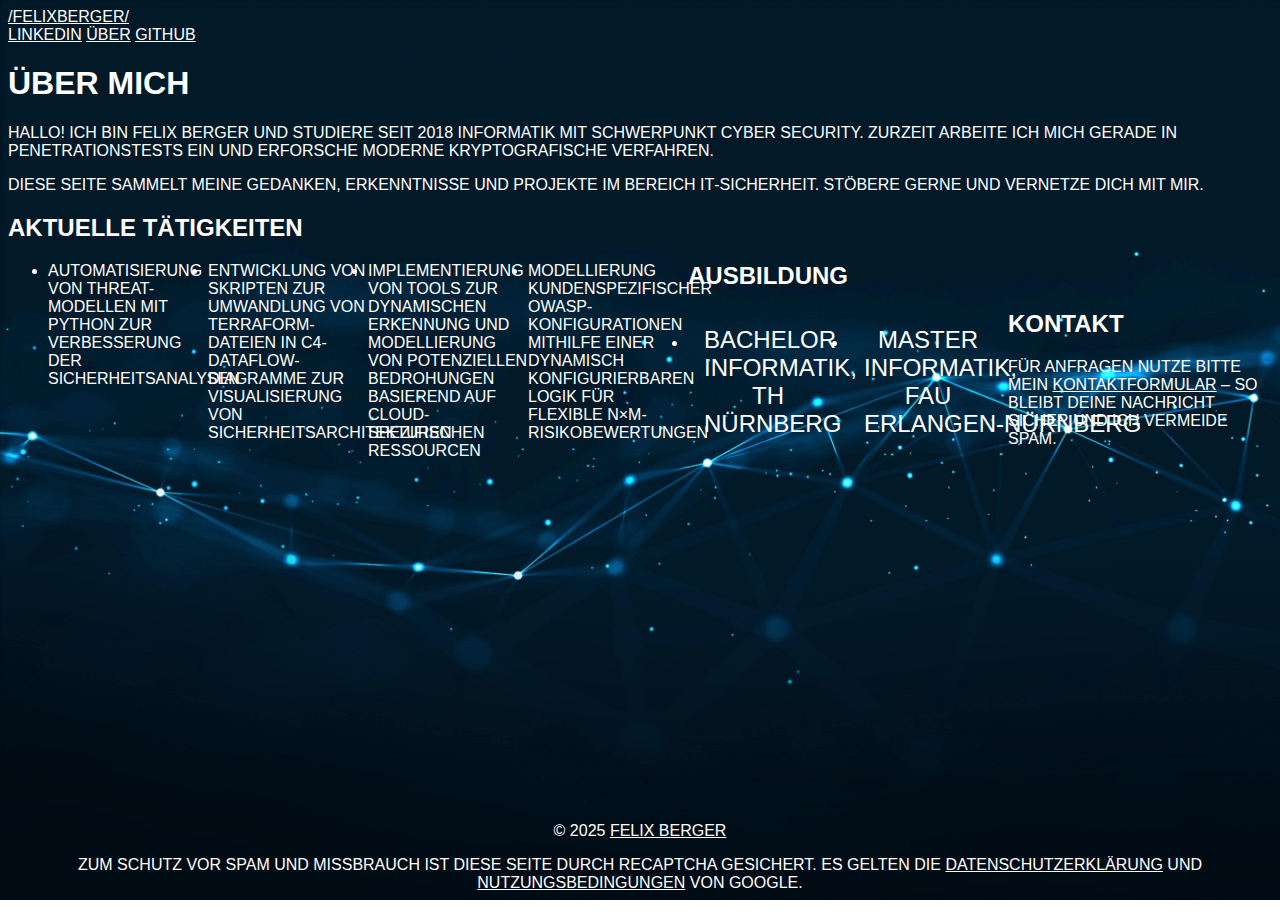
<file: about/index.html>
<!DOCTYPE html>
<html lang="de-de">
<head>
  <meta charset="utf-8">
  <meta name="viewport" content="width=device-width,initial-scale=1">
  <meta name="author" content="Felix Berger">
  <meta name="theme-color" content="#000000">
  <link rel="apple-touch-icon" sizes="180x180" href="images/apple-touch-icon.png">
  <link rel="icon" href="../images/favicon.ico" type="image/x-icon">
  <link rel="icon" type="../image/png" sizes="32x32" href="images/favicon-32x32.png">
  <title>Über</title>
  <link rel="stylesheet" href="../css/style.css">
  <link rel="stylesheet" href="../css/contact.css">
  <link href="https://fonts.googleapis.com/css?family=Open+Sans|Unica+One&display=swap" rel="stylesheet">
  <script src="https://www.google.com/recaptcha/api.js?render=6Le4BB4rAAAAACYeaNpwBlBmwd-7qOYVjmtOR4_u"></script>
  <script src="../js/contact.js" defer></script>
  <script>
    const links = document.links;
    for (let link of links) {
      if (link.hostname !== window.location.hostname) {
        link.target = "_blank";
      }
    }
  </script>
</head>
<body id="page">
  <header id="site-header" class="animated slideInUp">
    <div class="hdr-wrapper section-inner">
      <div class="site-branding"><a href="../index.html">/FelixBerger/</a></div>
      <nav class="site-nav">
        <a href="https://www.linkedin.com/in/felix-berger-95b492177" target="_blank">LinkedIn</a>
        <a href="index.html">Über</a>
        <a href="https://github.com/Zylesto" target="_blank">GitHub</a>
      </nav>
    </div>
  </header>

  <main class="site-main section-inner thin animated fadeIn faster">
    <h1>Über mich</h1>
    <div class="content">
      <p>Hallo! Ich bin Felix Berger und studiere seit 2018 Informatik mit Schwerpunkt Cyber Security. Zurzeit arbeite ich mich gerade in Penetrationstests ein und erforsche moderne kryptografische Verfahren.</p>
      <p>Diese Seite sammelt meine Gedanken, Erkenntnisse und Projekte im Bereich IT‑Sicherheit. Stöbere gerne und vernetze dich mit mir.</p>

      <section>
        <h2>Aktuelle Tätigkeiten</h2>
        <ul>
          <li>Automatisierung von Threat-Modellen mit Python zur Verbesserung der Sicherheitsanalysen</li>
          <li>Entwicklung von Skripten zur Umwandlung von Terraform-Dateien in C4-Dataflow-Diagramme zur Visualisierung von Sicherheitsarchitekturen</li>
          <li>Implementierung von Tools zur dynamischen Erkennung und Modellierung von potenziellen Bedrohungen basierend auf cloud-spezifischen Ressourcen</li>
          <li>Modellierung kundenspezifischer OWASP-Konfigurationen mithilfe einer dynamisch konfigurierbaren Logik für flexible n×m-Risikobewertungen</li>
        </ul>
      </section>

      <section>
        <h2>Ausbildung</h2>
        <ul>
          <li><a href="https://www.th-nuernberg.de/" target="_blank" rel="noopener">Bachelor Informatik, TH Nürnberg</a></li>
          <li><a href="https://www.fau.de/" target="_blank" rel="noopener">Master Informatik, FAU Erlangen‑Nürnberg</a></li>
        </ul>
      </section>


      <section>
        <h2>Kontakt</h2>
        <p>Für Anfragen nutze bitte mein <a href="/contact/" id="open-contact">Kontaktformular</a> – so bleibt deine Nachricht sicher und ich vermeide Spam.</p>
      </section>

    </div>
  </main>

  <div id="contact-modal" class="modal">
    <div class="modal-content animated fadeIn">
      <span class="close-modal">&times;</span>
      <h2>Kontaktformular</h2>
      <form id="contact-form" action="../php/contact-handler.php" method="POST">
        <label for="name">Name</label>
        <input type="text" id="name" name="name" required>
        <label for="email">E-Mail</label>
        <input type="email" id="email" name="email" required>
        <label for="message">Nachricht</label>
        <textarea id="message" name="message" rows="4" required></textarea>
        <button type="submit">Senden</button>
        <div id="contact-message" style="margin:2em !important;"></div>
      </form>
    </div>
  </div>

  <footer id="site-footer" class="section-inner thin animated fadeIn faster">
    <div style="text-align:center;">
      © 2025 <a href="/">Felix Berger</a>
          <p>Zum Schutz vor Spam und Missbrauch ist diese Seite durch reCAPTCHA gesichert. Es gelten die <a href="https://policies.google.com/privacy">Datenschutzerklärung</a> und <a href="https://policies.google.com/terms">Nutzungsbedingungen</a> von Google.</p>
    </div>
  </footer>

<script async src="../js/bundle.min.js"></script>

</body>
</html>
</file>
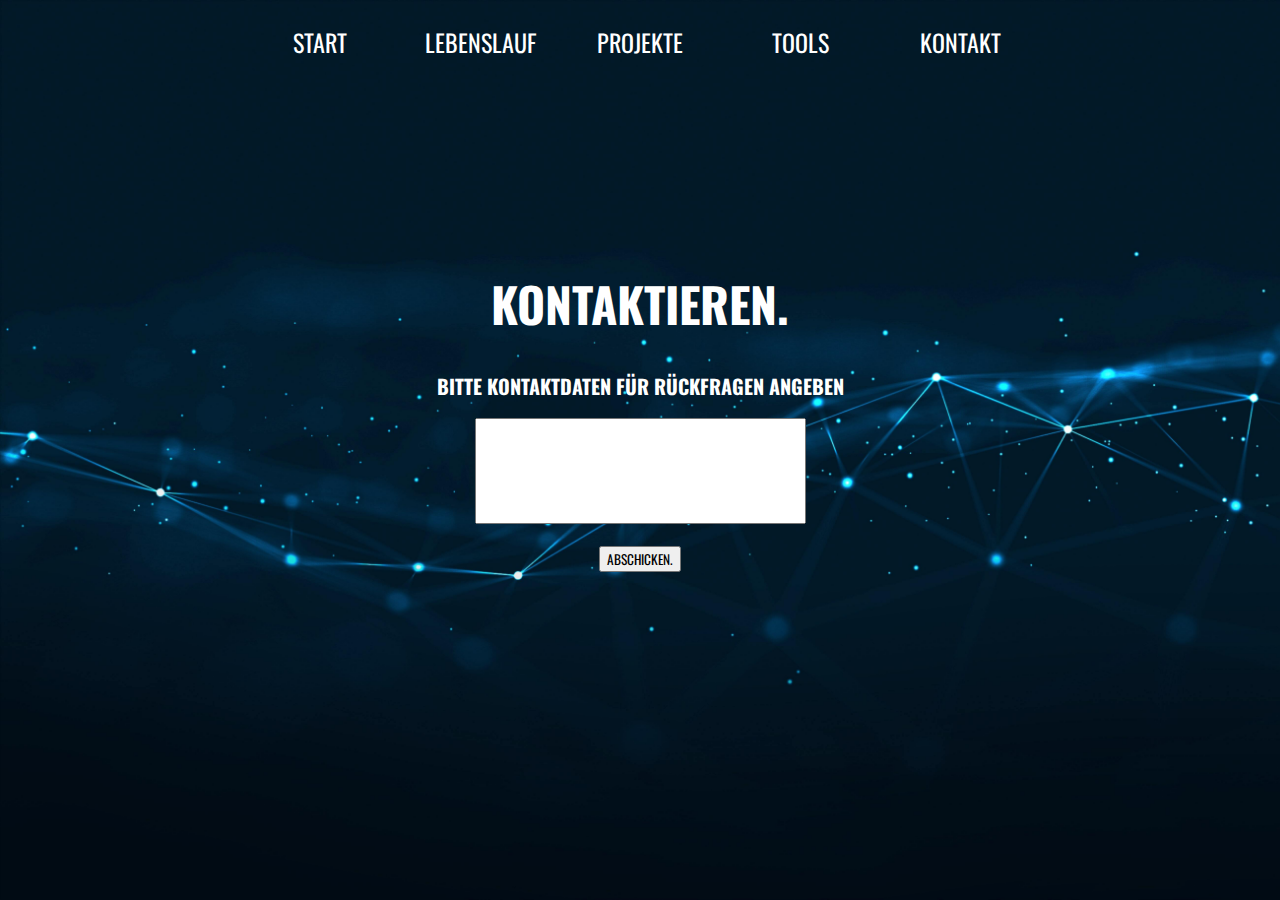
<file: html/contact.html>
<!doctype html>
<html lang="de">

<head>
   <title>Kontakt</title>
   <meta name="viewport" content="width=device-width, initial-scale=1.0, viewport-fit=cover">
   <meta charset="utf-8">
   <meta name="author" content="Felix Berger">
   <meta name="keywords" content="Felix, Berger, Felix Berger, F&uuml;rth, N&uuml;rnberg, Tuchenbach, Kontakt, Contact">
   <meta name="msapplication-TileColor" content="#ffffff">
   <meta name="msapplication-config" content="/favicon/browserconfig.xml">
   <meta name="theme-color" content="#ffffff">
   <meta name="description" content="Felix Berger kontaktieren">
   <link rel="apple-touch-icon" sizes="180x180" href="../favicon/apple-touch-icon.png">
   <link rel="icon" type="image/png" sizes="32x32" href="../favicon/favicon-32x32.png">
   <link rel="icon" type="image/png" sizes="16x16" href="../favicon/favicon-16x16.png">
   <link rel="manifest" href="../favicon/site.webmanifest">
   <link rel="mask-icon" href="../favicon/safari-pinned-tab.svg" color="#757575">
   <link rel="shortcut icon" href="../favicon/favicon.ico">
   <link rel="stylesheet" href="../css/styleContact.css" type="text/css">
   <link rel="stylesheet" href="../css/style.css" type="text/css">
   <link href="https://fonts.googleapis.com/css?family=Cardo:400,700|Oswald" rel="stylesheet">
   <script src="https://www.google.com/recaptcha/api.js?render=6LcY-8wZAAAAACcVCpv6fSdau9zrdpK_fOSzvvNB"></script>
   <script type="text/javascript" src="../js/hamburger.js"></script>
</head>

<body>
   <nav>
      <ul class="center_menue">
         <li><a href="index.html">Start</a></li>
         <li><a href="cv.html">Lebenslauf</a></li>
         <li><a href="projects.html">Projekte</a></li>
         <li><a href="tools.html">Tools</a></li>
         <li><a href="contact.html">Kontakt</a></li>
      </ul>
      <div class="mobile_menue">
         <a href="index.html" class="mobile_start">Start</a>
         <div class="hamburger" onclick="animateHamburger(this);">
            <div class="bar1"></div>
            <div class="bar2"></div>
            <div class="bar3"></div>
         </div>
      </div>
      <div class="mobile_links">
         <a href="index.html">Start</a>
         <a href="cv.html">Lebenslauf</a>
         <a href="projects.html">Projekte</a>
         <a href="tools.html">Tools</a>
         <a href="contact.html">Kontakt</a>
      </div>
   </nav>
   <main>
      <div class="contact_parent">
         <div class="contact_child">
            <h1 class="contact">Kontaktieren.</h1>
            <h2 class="contact2">Bitte Kontaktdaten f&uuml;r R&uuml;ckfragen angeben</h2>
            <form action="../php/action.php" id="contact_form" method="post">
               <textarea id="contact_textarea" name="contact_message" form="contact_form" rows="5" cols="50"
                  maxlength="1000" minlength="20" required></textarea>
               <br>
               <input type="hidden" name="token" id="token">
               <input id="input_button" type="submit" value="Abschicken.">
            </form>
         </div>
      </div>
      <div>
         <script>
            grecaptcha.ready(function () {
               grecaptcha.execute('6LcY-8wZAAAAACcVCpv6fSdau9zrdpK_fOSzvvNB', { action: 'homepage' }).then(function (token) {
                  console.log(token);
                  document.getElementById("token").value = token;
               });
            });
         </script>
      </div>
   </main>
</body>

</html>
</file>
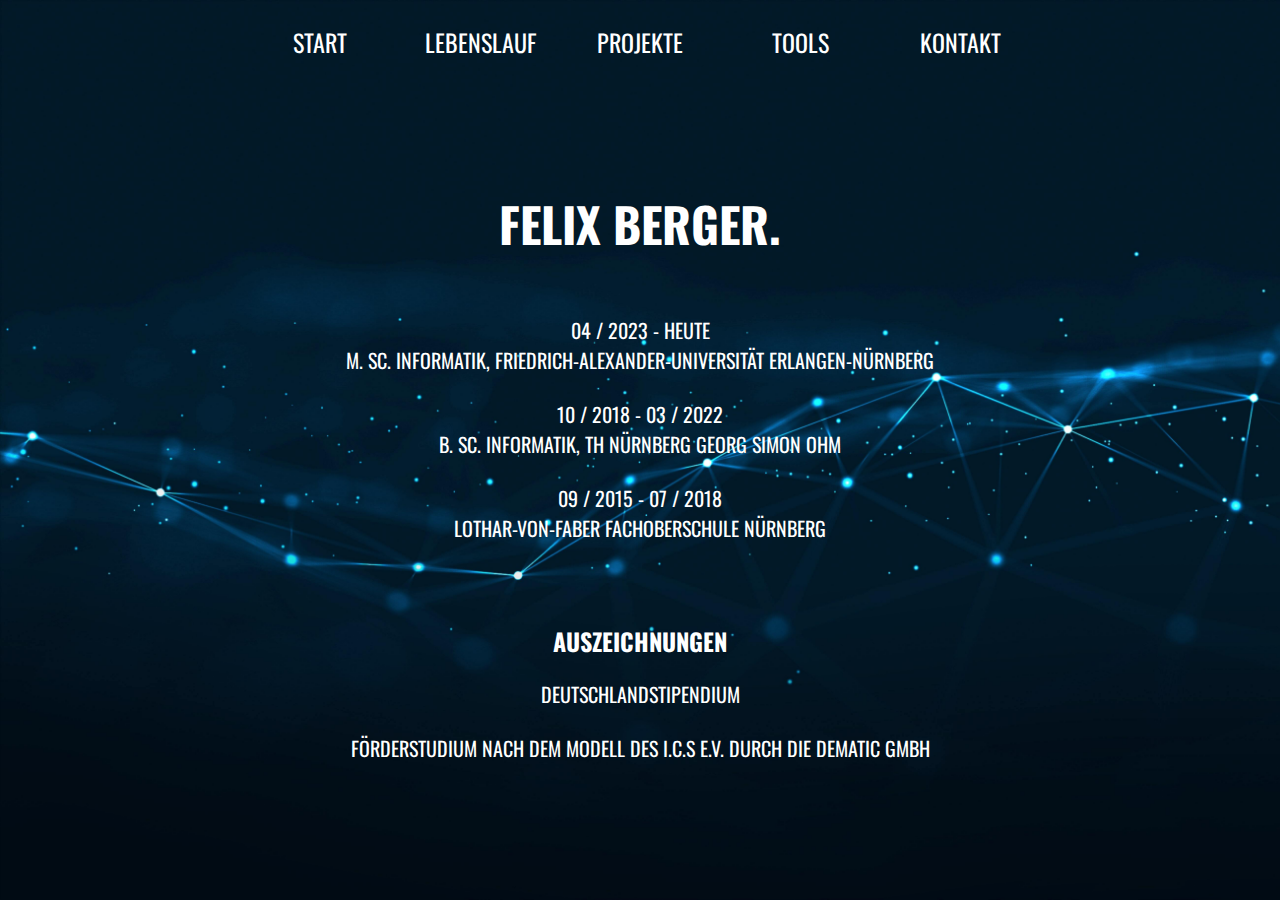
<file: html/cv.html>
<!doctype html>
<html lang="de">

<head>
   <title>Lebenslauf</title>
   <meta name="viewport" content="width=device-width, initial-scale=1.0 viewport-fit=cover">
   <meta charset="utf-8">
   <meta name="author" content="Felix Berger">
   <meta name="keywords"
      content="Felix, Berger, Felix Berger, F&uuml;rth, N&uuml;rnberg, Tuchenbach, Lebenslauf, Cv, Curriculum Vitae">
   <meta name="msapplication-TileColor" content="#ffffff">
   <meta name="msapplication-config" content="/favicon/browserconfig.xml">
   <meta name="theme-color" content="#ffffff">
   <meta name="description" content="Lebenslauf von Felix Berger">
   <link rel="apple-touch-icon" sizes="180x180" href="../favicon/apple-touch-icon.png">
   <link rel="icon" type="image/png" sizes="32x32" href="../favicon/favicon-32x32.png">
   <link rel="icon" type="image/png" sizes="16x16" href="../favicon/favicon-16x16.png">
   <link rel="manifest" href="../favicon/site.webmanifest">
   <link rel="mask-icon" href="../favicon/safari-pinned-tab.svg" color="#757575">
   <link rel="shortcut icon" href="../favicon/favicon.ico">
   <link rel="stylesheet" href="../css/styleCV.css" type="text/css">
   <link rel="stylesheet" href="../css/style.css" type="text/css">
   <link href="https://fonts.googleapis.com/css?family=Cardo:400,700|Oswald" rel="stylesheet">
   <script type="text/javascript" src="../js/hamburger.js"></script>
   
</head>

<body>
   <nav>
      <ul class="center_menue">
         <li><a href="index.html">Start</a></li>
         <li><a href="cv.html">Lebenslauf</a></li>
         <li><a href="projects.html">Projekte</a></li>
         <li><a href="tools.html">Tools</a></li>
         <li><a href="contact.html">Kontakt</a></li>
      </ul>
      <div class="mobile_menue">
         <a href="index.html" class="mobile_start">Start</a>
         <div class="hamburger" onclick="animateHamburger(this);">
            <div class="bar1"></div>
            <div class="bar2"></div>
            <div class="bar3"></div>
         </div>
      </div>
      <div class="mobile_links">
         <a href="index.html">Start</a>
         <a href="cv.html">Lebenslauf</a>
         <a href="projects.html">Projekte</a>
         <a href="tools.html">Tools</a>
         <a href="contact.html">Kontakt</a>
      </div>
   </nav>
   <main id="cv_main">
      <div class="heading">
         <h1>Felix Berger.</h1>
      </div>
      <div class="linkedin">
         <div class="badge-base LI-profile-badge" data-locale="de_DE" data-size="large" data-theme="light"
            data-type="HORIZONTAL" data-vanity="felix-berger-95b492177" data-version="v1"><a
               class="badge-base__link LI-simple-link"
               href="https://de.linkedin.com/in/felix-berger-95b492177?trk=profile-badge"></a></div>
      </div>

      <br>
      <div class="cv_row">
         <div class="cv_column">04 / 2023 - heute</div>
         <div class="cv_column">M. Sc. Informatik, Friedrich-Alexander-Universit&auml;t Erlangen-N&uuml;rnberg</div>
      </div>
      <br>
      <div class="cv_row">
         <div class="cv_column">10 / 2018 - 03 / 2022</div>
         <div class="cv_column">B. Sc. Informatik, TH N&uuml;rnberg Georg Simon Ohm</div>
      </div>
      <br>
      <div class="cv_row">
         <div class="cv_column">09 / 2015 - 07 / 2018</div>
         <div class="cv_column">Lothar-von-Faber Fachoberschule N&uuml;rnberg</div>
      </div>
      <div class="cv_child">
         <h2>Auszeichnungen</h2>
         <span class="accomplishment">Deutschlandstipendium</span>
         <br>
         <br>
         <span class="accomplishment">F&ouml;rderstudium nach dem Modell des I.C.S e.v. durch die Dematic GmbH</span>
      </div>
   </main>
</body>

</html>
</file>
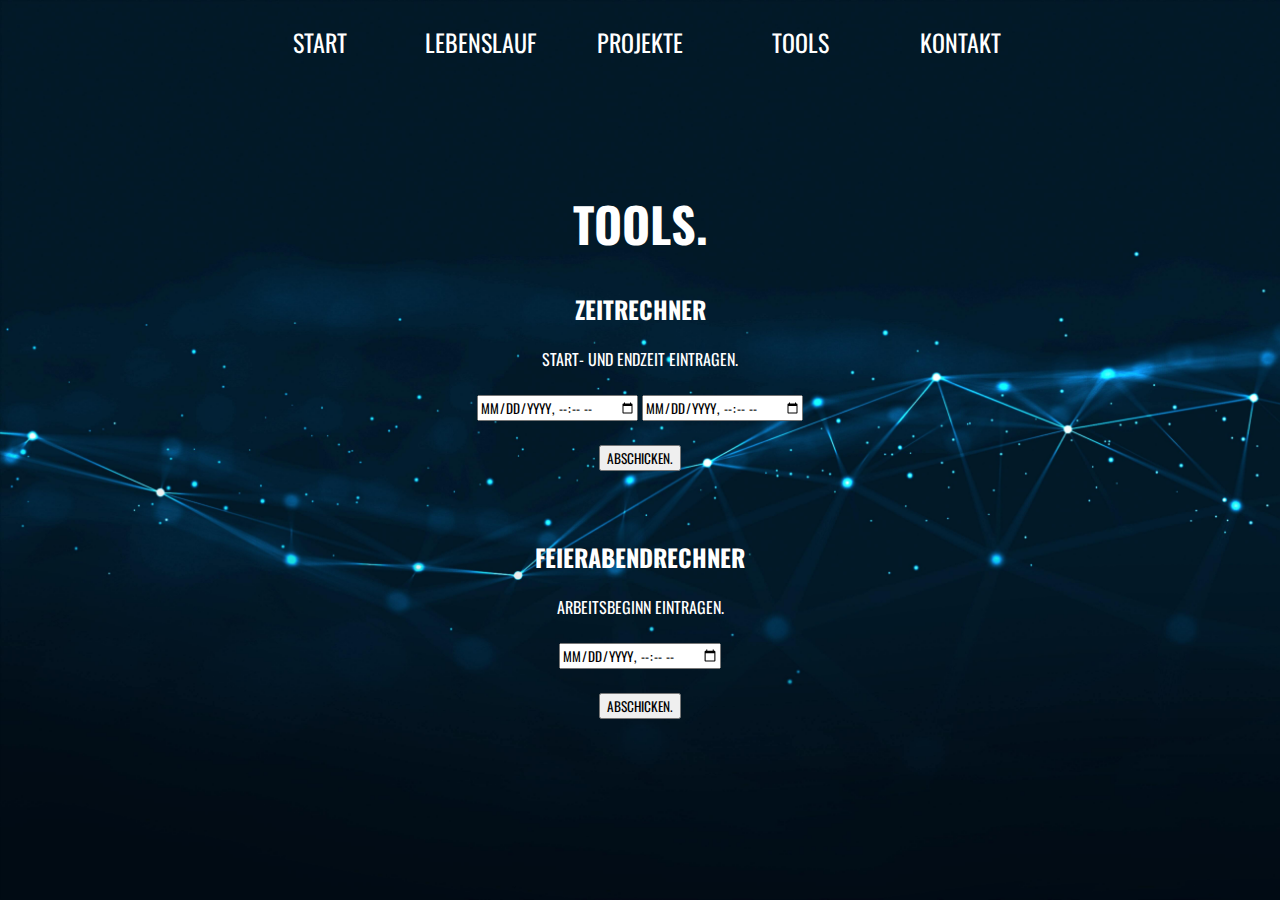
<file: html/tools.html>
<!doctype html>
<html lang="de">

<head>
   <title>Tools</title>
   <meta name="viewport" content="width=device-width, initial-scale=1.0, viewport-fit=cover">
   <meta charset="utf-8">
   <meta name="author" content="Felix Berger">
   <meta name="keywords" content="Tools, Zeitrechner">
   <meta name="description" content="Die private Website von Felix Berger">
   <meta name="msapplication-TileColor" content="#ffffff">
   <meta name="msapplication-config" content="/favicon/browserconfig.xml">
   <meta name="theme-color" content="#ffffff">
   <link rel="stylesheet" href="../css/styleTools.css" type="text/css">
   <link rel="stylesheet" href="../css/style.css" type="text/css">
   <link href="https://fonts.googleapis.com/css?family=Cardo:400,700|Oswald" rel="stylesheet">
   <link rel="apple-touch-icon" sizes="180x180" href="../favicon/apple-touch-icon.png">
   <link rel="icon" type="image/png" sizes="32x32" href="../favicon/favicon-32x32.png">
   <link rel="icon" type="image/png" sizes="16x16" href="../favicon/favicon-16x16.png">
   <link rel="manifest" href="../favicon/site.webmanifest">
   <link rel="mask-icon" href="../favicon/safari-pinned-tab.svg" color="#757575">
   <link rel="shortcut icon" href="../favicon/favicon.ico">
   <script type="text/javascript" src="../js/tools.js"></script>
   <script type="text/javascript" src="../js/hamburger.js"></script>
</head>

<body>
   <nav>
      <ul class="center_menue">
         <li><a href="index.html">Start</a></li>
         <li><a href="cv.html">Lebenslauf</a></li>
         <li><a href="projects.html">Projekte</a></li>
         <li><a href="tools.html">Tools</a></li>
         <li><a href="contact.html">Kontakt</a></li>
      </ul>
      <div class="mobile_menue">
         <a href="index.html" class="mobile_start">Start</a>
         <div class="hamburger" onclick="animateHamburger(this);">
            <div class="bar1"></div>
            <div class="bar2"></div>
            <div class="bar3"></div>
         </div>
      </div>
      <div class="mobile_links">
         <a href="index.html">Start</a>
         <a href="cv.html">Lebenslauf</a>
         <a href="projects.html">Projekte</a>
         <a href="tools.html">Tools</a>
         <a href="contact.html">Kontakt</a>
      </div>
   </nav>
   <main>
      <div class="tools_parent">
         <div class="tools_child">
            <h1 id="tools">Tools.</h1>
            <div class="tools_grid">
               <div>
                  <h2>Zeitrechner</h2>
                  <span>Start- und Endzeit eintragen.</span>
                  <br>
                  <br>
                  <input type="datetime-local" name="from" required>
                  <input type="datetime-local" name="to" required>
                  <br>
                  <br>
                  <input type="submit" value="Abschicken." onclick="calculateDateDifference();">
                  <br>
                  <br>
                  <span class="result"></span>
               </div>
               <br>
               <div>
                  <h2>Feierabendrechner</h2>
                  <span>Arbeitsbeginn eintragen.</span>
                  <br>
                  <br>
                  <input type="datetime-local" name="start" required>
                  <br>
                  <br>
                  <input type="submit" value="Abschicken." onclick="calculateWorkEnd();">
                  <br>
                  <br>
                  <span class="result"></span>
               </div>
            </div>
         </div>
      </div>
   </main>
</body>

</html>
</file>
<file: css/style.css>
/* Menue */
nav ul {
    list-style-type: none;
    margin: 0;
    padding: 0;
    overflow: hidden;
    text-align: center;
}

li {
    float: left;
    box-sizing: border-box;
    width: 10em;
}

li a {
    display: block;
    color: white;
    text-align: center;
    padding: 16px;
    text-decoration: none;
    font-size: 1.5em;
}

li a:hover {
    color: grey;
}

.center_menue {
    display: flex;
    justify-content: center;
}

/* Mobile Menu */

.mobile_menue {
    display: none;
}

.hamburger {
    cursor: pointer;
}

.mobile_links {
    display: none;
}

@media screen and (max-width: 600px) {
    .mobile_menue {
        display: flex;
        align-items: center;
        justify-content: space-between;
    }

    .mobile_start {
        color: white;
        text-align: center;
        padding: 16px;
        text-decoration: none;
        font-size: 1.5em;
    }

    .mobile_start:hover {
        color: grey;
    }

    .center_menue {
        display: none;
    }

    .hamburger {
        display: inline-block;
    }

    .bar1, .bar2, .bar3 {
        width: 35px;
        height: 5px;
        background-color: white;
        margin: 6px 0;
        transition: 0.4s;
    }

    .change .bar1 {
        -webkit-transform: rotate(-45deg) translate(-9px, 6px);
        transform: rotate(-45deg) translate(-9px, 6px);
    }

    .change .bar2 {
        opacity: 0;
    }

    .change .bar3 {
        -webkit-transform: rotate(45deg) translate(-8px, -8px);
        transform: rotate(45deg) translate(-8px, -8px);
    }

    .mobile_links a {
        display: block;
        color: white;
        text-align: center;
        padding: 16px;
        text-decoration: none;
        font-size: 1.5em;
    }

    .mobile_links a:hover {
        color: grey;
    }
}

/* Font */
* {
    font-family: 'Oswald', sans-serif;
    text-transform: uppercase;
}

* {
    color: white;
}

/* Body-Background */
body {
    background-image: url(../img/background-min.jpeg);
    background-size: cover;
    background-attachment: fixed;
}
</file>
<file: css/contact.css>
body#page {
    display: flex;
    flex-direction: column;
    min-height: 100vh;
  }
  
  .site-main {
    flex: 1;
  }
  
  .modal {
    display: none;
    position: fixed;
    top: 0;
    left: 0;
    width: 100%;
    height: 100%;
    background: rgba(0, 0, 0, 0.6);
    justify-content: center;
    align-items: center;
    z-index: 1000;
  }
  
  .modal-content {
    position: relative;
    background: #ffffff;
    padding: 1.5rem;
    border-radius: 0.5rem;
    max-width: 400px;
    width: 90%;
    color: #000000;
    box-shadow: 0 4px 20px rgba(0, 0, 0, 0.2);
  }
  
  .close-modal {
    position: absolute;
    top: 0.5rem;
    right: 0.5rem;
    font-size: 1.25rem;
    cursor: pointer;
    color: #888;
  }
  .close-modal:hover {
    color: #000;
  }
  
  .modal-content h2 {
    margin-top: 0;
    margin-bottom: 1rem;
    font-size: 1.5rem;
  }
  
  .modal-content form label {
    display: block;
    margin-bottom: 0.25rem;
    font-weight: 600;
  }
  .modal-content form input,
  .modal-content form textarea {
    width: 100%;
    padding: 0.5rem;
    margin-bottom: 1rem;
    border: 1px solid #ccc;
    border-radius: 0.25rem;
    font-size: 1rem;
    font-family: inherit;
    box-sizing: border-box;
  }
  
  .modal-content form button {
    width: 100%;
    padding: 0.75rem;
    border: none;
    border-radius: 0.25rem;
    background-color: #000000;
    color: #ffffff !important;
    font-size: 1rem;
    cursor: pointer;
  }
  .modal-content form button:hover {
    background-color: #333333;
  }
  
  .button {
    padding: 0.5rem 1rem;
    border: none;
    border-radius: 0.25rem;
    background-color: #ffffff;
    color: #ffffff;
    cursor: pointer;
    font-size: 1rem;
  }
  .button:hover {
    background-color: #333333;
  }
  
  .footer-content {
    text-align: center;
  }
  
  .grecaptcha-badge { visibility: hidden !important; }
</file>
<file: css/styleContact.css>
/* Settings for Contact-Page */
.contact_parent {
    display: flex;
    justify-content: center;
    align-items: center;
}

.contact_child {
    margin-top: 10em;
    text-align: center;
}

.contact {
    color: white;
    font-size: 3em;
}

.contact2 {
    color: white;
    font-size: 1.25em;
}

#input_button {
    margin-top: 1.25em;
    color: black;
}

#contact_textarea {
    resize: none;
    color: black;
}

.cv_column {
    font-size: 1.25em;
}
</file>
<file: css/styleCV.css>
/* Settings for CV-Page */
.heading {
    display: flex;
    justify-content: center;
    align-items: center;
    margin-top: 5em;
}

h1 {
    font-size: 3em;
}

@media screen and (max-width: 600px) {
    .linkedin {
        display: none !important;
    }
  }

.linkedin {
    display: flex;
    align-items: center;
    justify-content: center;
}

.cv_child {
    margin-top: 5em;
    text-align: center;
}

.cv_row {
    justify-content: center;
    align-items: center;
}

.cv_column {
    display: flex;
    flex-direction: column;
    flex-basis: 100%;
    flex: 1;
    text-align: center;
    justify-content: center;
    font-size: 1.25em;
}

span {
    font-size: 1em;
}

hr {
    width: 50%;
    color: white;
}

.accomplishment {
    font-size: 1.25em;
}

main {
    margin-bottom: 5em;
}
</file>
<file: css/styleTools.css>
/* Settings for Toolpage */
.tools_parent {
    display: flex;
    justify-content: center;
    align-items: center;
}

.tools_child {
    margin-top: 5em;
    text-align: center;
}

#tools {
    color: white;
    font-size: 3em;
}

input {
    color: black;
}

.result {
    font-size: 1.25em;
}
</file>
